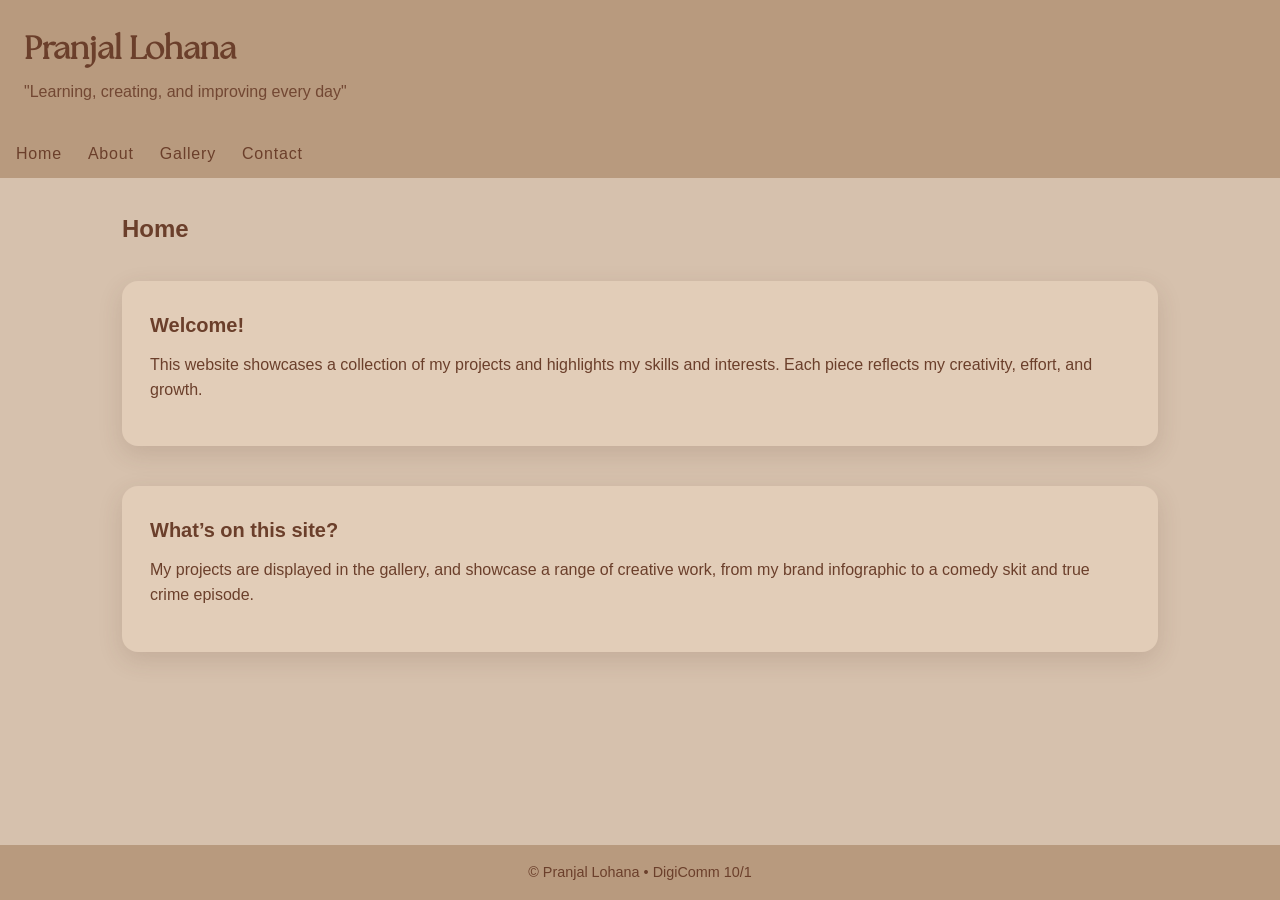
<file: index.html>
<!doctype html>
<html lang="en">
<head>
  <meta charset="utf-8">
  <meta name="viewport" content="width=device-width, initial-scale=1">
  <title>Pranjal Lohana • Home</title>

  <link rel="stylesheet" href="style.css">

</head>

<body>

  <!--
  FILE + LINK RULES (DO NOT IGNORE)
  1) Filenames must be lowercase: index.html, about.html, gallery.html OR projects.html, contact.html
  2) No spaces. No capitals. No renaming after you start.
  3) If a link doesn’t work, check spelling FIRST.
  4) Choose ONE navigation layout and use it on every page.
  -->

  <header>
    <h1>Pranjal Lohana</h1>
    <p>"Learning, creating, and improving every day"</p>
  </header>

  <!-- TOP NAV: directly under the header -->
  <nav aria-label="Main navigation">
    <a href="index.html">Home</a>
    <a href="about.html">About</a>

    <!-- Pick ONE and delete the other everywhere -->
    <a href="gallery.html">Gallery</a>
    <!-- <a href="projects.html">Projects</a> -->

    <a href="contact.html">Contact</a>
  </nav>

  <main>
    <h2>Home</h2>

    <section>
      <h3>Welcome!</h3>
      <p>This website showcases a collection of my projects and highlights my skills and interests. Each piece reflects my creativity, effort, and growth.</p>
    </section>

    <section>
      <h3>What’s on this site?</h3>
      <p>My projects are displayed in the gallery, and showcase a range of creative work, from my brand infographic to a comedy skit and true crime episode.</p>
    </section>
  </main>

  <footer>
    <p>© Pranjal Lohana • DigiComm 10/1</p>
  </footer>

<script defer src="https://static.cloudflareinsights.com/beacon.min.js/vcd15cbe7772f49c399c6a5babf22c1241717689176015" integrity="sha512-ZpsOmlRQV6y907TI0dKBHq9Md29nnaEIPlkf84rnaERnq6zvWvPUqr2ft8M1aS28oN72PdrCzSjY4U6VaAw1EQ==" data-cf-beacon='{"version":"2024.11.0","token":"890e296de4ab443083747c565b7457a5","r":1,"server_timing":{"name":{"cfCacheStatus":true,"cfEdge":true,"cfExtPri":true,"cfL4":true,"cfOrigin":true,"cfSpeedBrain":true},"location_startswith":null}}' crossorigin="anonymous"></script>
</body>
</html>
</file>
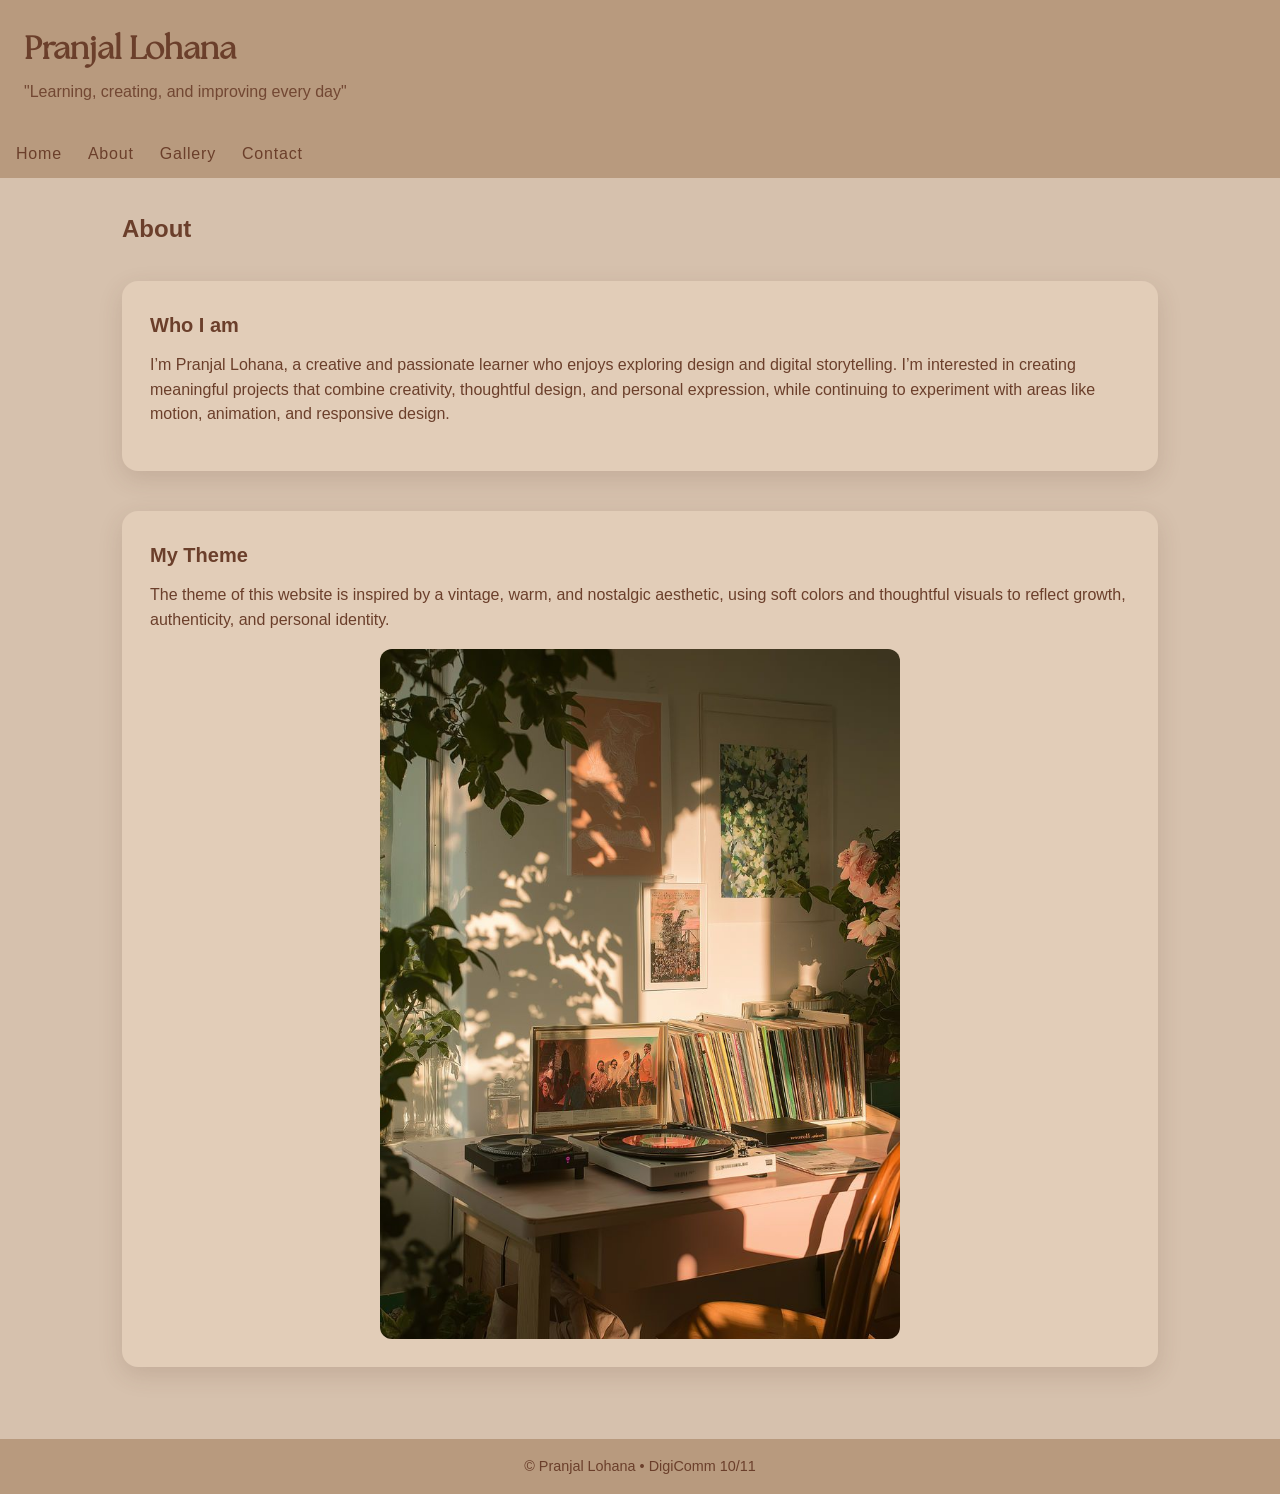
<file: about.html>
<!doctype html>
<html lang="en">
<head>
  <meta charset="utf-8">
  <meta name="viewport" content="width=device-width, initial-scale=1">
  <title>Pranjal Lohana • About</title>

  <link rel="stylesheet" href="style.css">

</head>

<body>

  <!--
  FILE + LINK RULES (DO NOT IGNORE)
  1) Filenames must be lowercase: index.html, about.html, gallery.html OR projects.html, contact.html
  2) No spaces. No capitals. No renaming after you start.
  3) If a link doesn’t work, check spelling FIRST.
  4) Choose ONE navigation layout and use it on every page.
  -->

  <header>
    <h1>Pranjal Lohana</h1>
    <p>"Learning, creating, and improving every day"</p>
  </header>

  <nav aria-label="Main navigation">
    <a href="index.html">Home</a>
    <a href="about.html">About</a>

    <!-- Pick ONE and delete the other everywhere -->
    <a href="gallery.html">Gallery</a>
    <!-- <a href="projects.html">Projects</a> -->

    <a href="contact.html">Contact</a>
  </nav>

  <main>
    <h2>About</h2>

    <section>
      <h3>Who I am</h3>
      <p>I’m Pranjal Lohana, a creative and passionate learner who enjoys exploring design and digital storytelling. I’m interested in creating meaningful projects that combine creativity, thoughtful design, and personal expression, while continuing to experiment with areas like motion, animation, and responsive design.</p>
    </section>

    <section>
      <h3>My Theme</h3>
      <p>The theme of this website is inspired by a vintage, warm, and nostalgic aesthetic, using soft colors and thoughtful visuals to reflect growth, authenticity, and personal identity.</p>
    <img src="images/profile.jpg" alt="A photo representing me">
    </section>

  </main>

  <footer>
    <p>© Pranjal Lohana • DigiComm 10/11</p>
  </footer>

<script defer src="https://static.cloudflareinsights.com/beacon.min.js/vcd15cbe7772f49c399c6a5babf22c1241717689176015" integrity="sha512-ZpsOmlRQV6y907TI0dKBHq9Md29nnaEIPlkf84rnaERnq6zvWvPUqr2ft8M1aS28oN72PdrCzSjY4U6VaAw1EQ==" data-cf-beacon='{"version":"2024.11.0","token":"890e296de4ab443083747c565b7457a5","r":1,"server_timing":{"name":{"cfCacheStatus":true,"cfEdge":true,"cfExtPri":true,"cfL4":true,"cfOrigin":true,"cfSpeedBrain":true},"location_startswith":null}}' crossorigin="anonymous"></script>
</body>
</html>
</file>
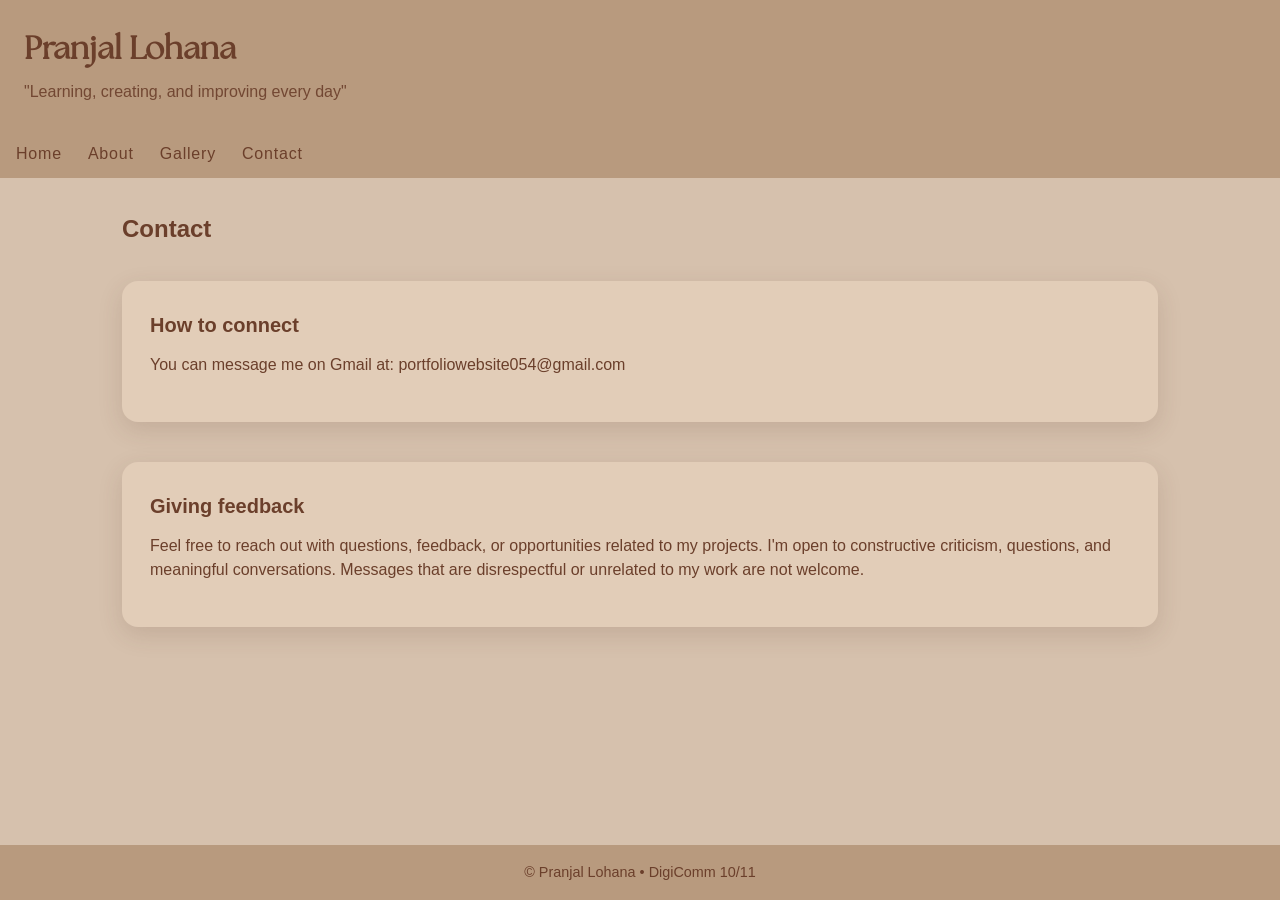
<file: contact.html>
<!doctype html>
<html lang="en">
<head>
  <meta charset="utf-8">
  <meta name="viewport" content="width=device-width, initial-scale=1">
  <title>Pranjal Lohana • Contact</title>

  <link rel="stylesheet" href="style.css">

</head>

<body>

  <!--
  FILE + LINK RULES (DO NOT IGNORE)
  1) Filenames must be lowercase: index.html, about.html, gallery.html OR projects.html, contact.html
  2) No spaces. No capitals. No renaming after you start.
  3) If a link doesn’t work, check spelling FIRST.
  4) Choose ONE navigation layout and use it on every page.
  -->

  <header>
    <h1>Pranjal Lohana</h1>
    <p>"Learning, creating, and improving every day"</p>
  </header>

  <nav aria-label="Main navigation">
    <a href="index.html">Home</a>
    <a href="about.html">About</a>

    <!-- Pick ONE and delete the other everywhere -->
    <a href="gallery.html">Gallery</a>
    <!-- <a href="projects.html">Projects</a> -->

    <a href="contact.html">Contact</a>
  </nav>

  <main>
    <h2>Contact</h2>

    <section>
      <h3>How to connect</h3>
      <p>You can message me on Gmail at: portfoliowebsite054@gmail.com</p>
    </section>

    <section>
      <h3>Giving feedback</h3>
      <p>Feel free to reach out with questions, feedback, or opportunities related to my projects. I'm open to constructive criticism, questions, and meaningful conversations. Messages that are disrespectful or unrelated to my work are not welcome.</p>
    </section>
  </main>

  <footer>
    <p>© Pranjal Lohana • DigiComm 10/11</p>
  </footer>

<script defer src="https://static.cloudflareinsights.com/beacon.min.js/vcd15cbe7772f49c399c6a5babf22c1241717689176015" integrity="sha512-ZpsOmlRQV6y907TI0dKBHq9Md29nnaEIPlkf84rnaERnq6zvWvPUqr2ft8M1aS28oN72PdrCzSjY4U6VaAw1EQ==" data-cf-beacon='{"version":"2024.11.0","token":"890e296de4ab443083747c565b7457a5","r":1,"server_timing":{"name":{"cfCacheStatus":true,"cfEdge":true,"cfExtPri":true,"cfL4":true,"cfOrigin":true,"cfSpeedBrain":true},"location_startswith":null}}' crossorigin="anonymous"></script>
</body>
</html>
</file>
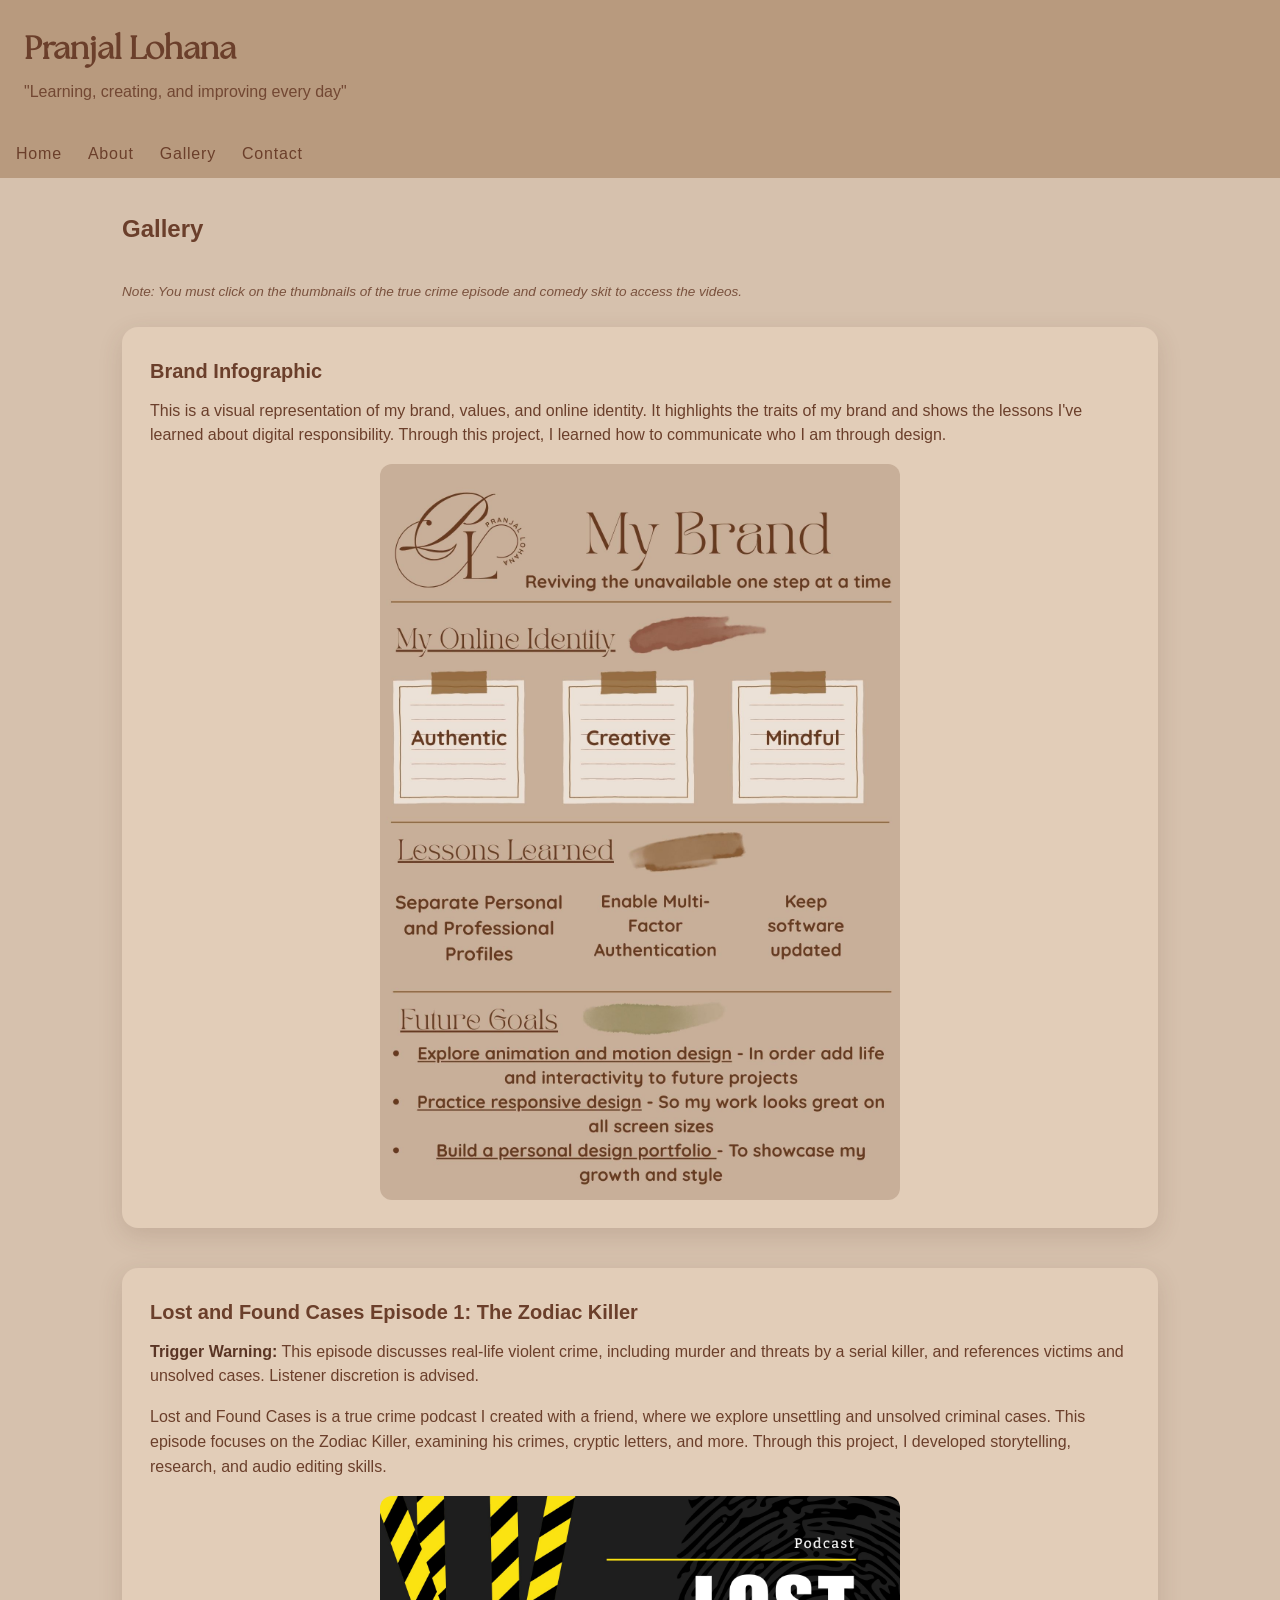
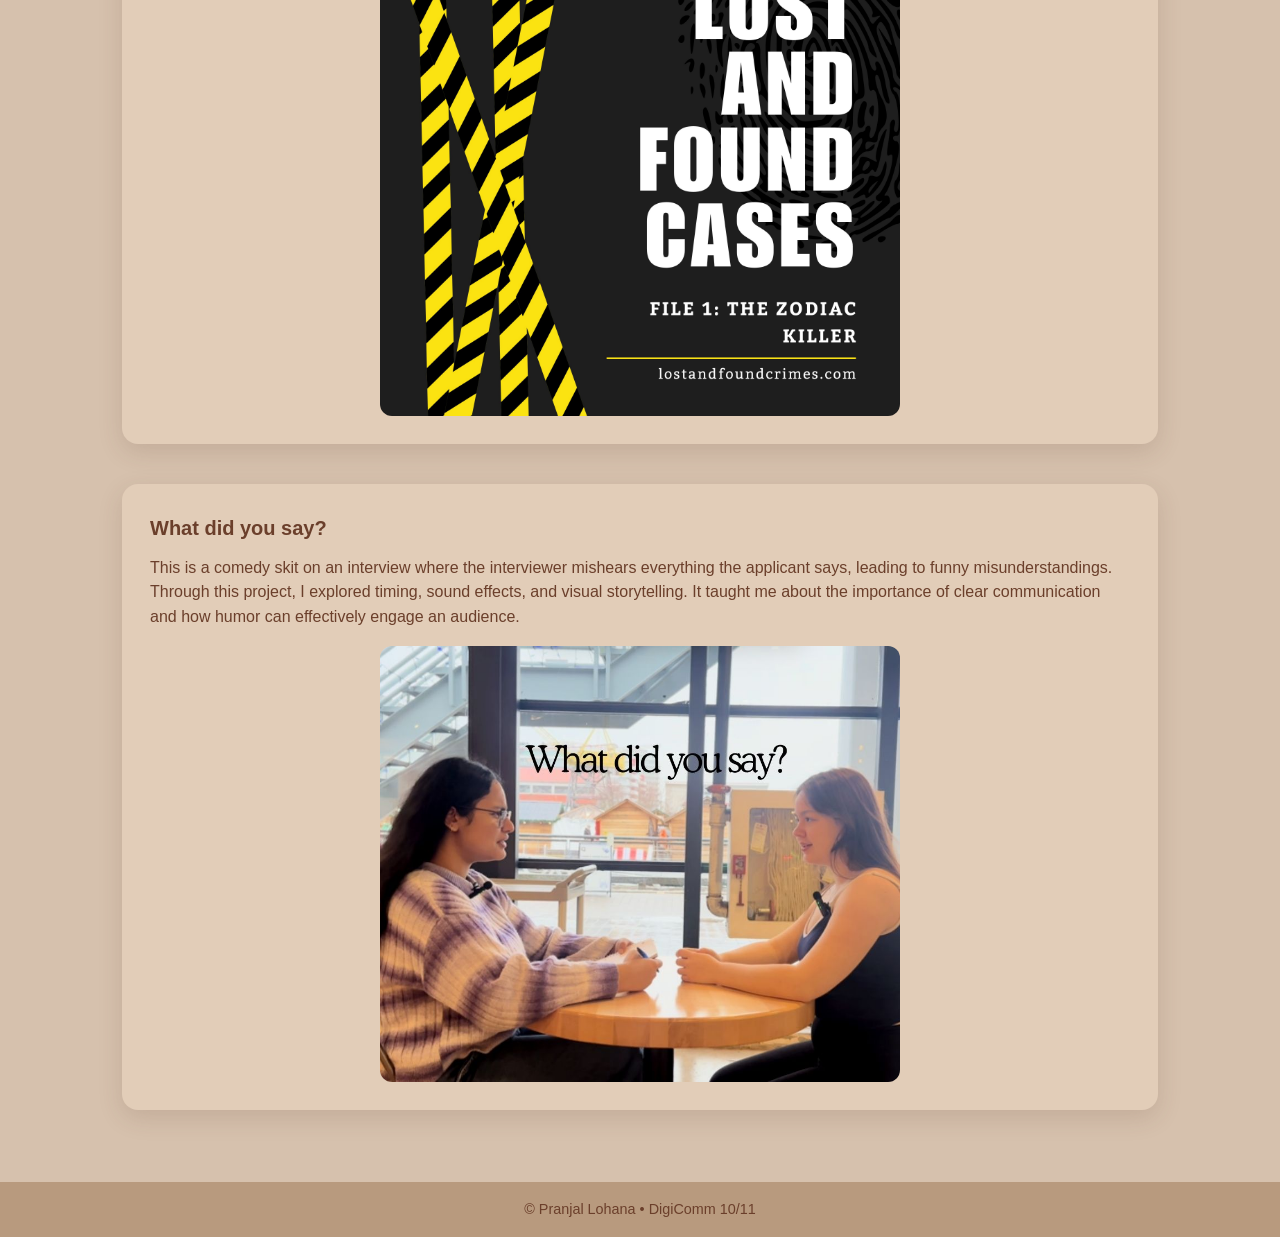
<file: gallery.html>
<!doctype html>
<html lang="en">
<head>
  <meta charset="utf-8">
  <meta name="viewport" content="width=device-width, initial-scale=1">
  <title>Pranjal Lohana • Gallery</title>

  <link rel="stylesheet" href="style.css">

</head>

<body>

  <!--
  FILE + LINK RULES (DO NOT IGNORE)
  1) Filenames must be lowercase: index.html, about.html, gallery.html OR projects.html, contact.html
  2) No spaces. No capitals. No renaming after you start.
  3) If a link doesn’t work, check spelling FIRST.
  4) Choose ONE navigation layout and use it on every page.
  -->

  <header>
    <h1>Pranjal Lohana</h1>
    <p>"Learning, creating, and improving every day"</p>
  </header>

  <nav aria-label="Main navigation">
    <a href="index.html">Home</a>
    <a href="about.html">About</a>

    <!-- Pick ONE and delete the other everywhere -->
    <a href="gallery.html">Gallery</a>
    <!-- <a href="projects.html">Projects</a> -->

    <a href="contact.html">Contact</a>
  </nav>

  <main>
    <h2>Gallery</h2>
    <p class="gallery-note">
  Note: You must click on the thumbnails of the true crime episode and comedy skit to access the videos.
</p>


<section>
  <h3>Brand Infographic</h3>
  <p>
    This is a visual representation of my brand, values, and online identity.
    It highlights the traits of my brand and shows the lessons I've learned
    about digital responsibility. Through this project, I learned how to
    communicate who I am through design.
  </p>
  <img src="images/brand-infographic.jpg" alt="Brand infographic">
</section>

<section>
  <h3>Lost and Found Cases Episode 1: The Zodiac Killer</h3>
  <p>
    <strong>Trigger Warning:</strong> This episode discusses real-life violent crime,
    including murder and threats by a serial killer, and references victims and
    unsolved cases. Listener discretion is advised.
  </p>
  <p>
    Lost and Found Cases is a true crime podcast I created with a friend, where we
    explore unsettling and unsolved criminal cases. This episode focuses on the
    Zodiac Killer, examining his crimes, cryptic letters, and more. Through this
    project, I developed storytelling, research, and audio editing skills.
  </p>

  <a href="https://sd44o365-my.sharepoint.com/:v:/g/personal/277691s_sd44_ca/IQAT8nnShXgfTZFgqIZwr5bNARWYlDlD16DjVcVgevtIeuU" target="_blank">
    <img src="images/episode1-thumbnail.jpg" alt="Lost and Found Cases Episode 1 thumbnail">
  </a>
</section>

<section>
  <h3>What did you say?</h3>
  <p>
    This is a comedy skit on an interview where the interviewer mishears everything
    the applicant says, leading to funny misunderstandings. Through this project,
    I explored timing, sound effects, and visual storytelling. It taught me about
    the importance of clear communication and how humor can effectively engage an
    audience.
  </p>

  <a href="https://sd44o365-my.sharepoint.com/:v:/g/personal/277691s_sd44_ca/IQBkW37yAH6XTJT2gkKYj_mdAUYoFzuzpYZUIH7dRQ7-Aps" target="_blank">
    <img src="images/What-did-you-say-Thumbnail.jpg" alt="What did you say thumbnail">
  </a>
</section>

  </main>

  <footer>
    <p>© Pranjal Lohana • DigiComm 10/11</p>
  </footer>

<script defer src="https://static.cloudflareinsights.com/beacon.min.js/vcd15cbe7772f49c399c6a5babf22c1241717689176015" integrity="sha512-ZpsOmlRQV6y907TI0dKBHq9Md29nnaEIPlkf84rnaERnq6zvWvPUqr2ft8M1aS28oN72PdrCzSjY4U6VaAw1EQ==" data-cf-beacon='{"version":"2024.11.0","token":"890e296de4ab443083747c565b7457a5","r":1,"server_timing":{"name":{"cfCacheStatus":true,"cfEdge":true,"cfExtPri":true,"cfL4":true,"cfOrigin":true,"cfSpeedBrain":true},"location_startswith":null}}' crossorigin="anonymous"></script>
</body>
</html>
</file>
<file: style.css>
/* ==================================================
   FONT IMPORTS
   ================================================== */

@font-face {
  font-family: "The Seasons";
  src: url("fonts/the-seasons-regular.ttf") format("truetype");
  font-weight: normal;
  font-style: normal;
}

@font-face {
  font-family: "TAN Pearl";
  src: url("fonts/tan-pearl.otf") format("opentype");
  font-weight: normal;
  font-style: normal;
}

/* ==================================================
   GLOBAL STYLES
   ================================================== */

/* ==================================================
   STICKY FOOTER LAYOUT
   ================================================== */

html, body {
  height: 100%;
}

body {
  display: flex;
  flex-direction: column;
}

main {
  flex: 1;
}


* {
  box-sizing: border-box;
  margin: 0;
  padding: 0;
}

body {
  font-family: "TAN Pearl", serif;
  background-color: #d6c1ad; /* soft beige */
  color: #6b3f2b; /* warm brown text */
  line-height: 1.6;
}

/* ==================================================
   HEADER + TOP NAV
   ================================================== */

header {
  background-color: #b89a7e; /* warm tan */
  color: #6b3f2b;
  padding: 1.5rem;
}

header h1 {
  font-family: "The Seasons", serif;
  margin-bottom: 0.25rem;
}

header p {
  font-size: 0.10
  rem;
  opacity: 0.90;
  font-family: "Arial", Arial, sans-serif;


} 

nav {
  background-color: #b89a7e;
  padding: 0.75rem 1rem;
}

nav a {
  font-family: "Arial", serif;
  color: #6b3f2b;
  text-decoration: none;
  margin-right: 1.25rem;
  letter-spacing: 0.05em;
}

nav a:hover {
  color: #8a5a44; /* accent brown */
  text-decoration: underline;
}

/* ==================================================
   MAIN CONTENT
   ================================================== */

main {
  background-color: #d6c1ad;
  padding: 2rem;
  max-width: 1100px;
  margin: auto;
  font-family: "Arial", serif;
}

main h2 {
  font-family: "Arial", serif;
  margin-bottom: 1rem;
}

section {
  margin-bottom: 2rem;
}

/* ==================================================
   FOOTER
   ================================================== */

footer {
  background-color: #b89a7e; /* darker brown */
  color: #6b3f2b; /* light beige text */
  text-align: center;
  padding: 1rem;
  font-size: 0.90rem;
  font-family: "Arial", serif;
}
/* ==================================================
   GALLERY / CARD STYLE IMAGES
   ================================================== */

section img {
  width: 100%;
  max-width: 500px;
  display: block;
  border-radius: 12px;
}

/* Card container effect */
section {
  background-color: #e2cdb8; /* slightly lighter than background */
  padding: 1.5rem;
  border-radius: 14px;
  box-shadow: 0 6px 20px rgba(90, 53, 37, 0.15);
}

/* Add breathing room between cards */
section + section {
  margin-top: 2rem;
}

/* Make clickable thumbnails feel intentional */
section a img {
  transition: transform 0.25s ease, box-shadow 0.25s ease;
  cursor: pointer;
}

section a img:hover {
  transform: scale(1.02);
  box-shadow: 0 8px 24px rgba(90, 53, 37, 0.25);
}
section h3 {
  margin-bottom: 0.75rem;
}

section p {
  margin-bottom: 1rem;
  line-height: 1.5;
}

section img {
  margin-top: 0.75rem;
}
/* ==================================================
   GALLERY LAYOUT
   ================================================== */

/* Space under Gallery title */
main h2 {
  margin-bottom: 2rem;
}

/* Card container */
main section {
  background-color: #e2cdb8; /* lighter beige card */
  padding: 1.75rem;
  border-radius: 16px;
  box-shadow: 0 8px 24px rgba(90, 53, 37, 0.15);
  margin-bottom: 2.5rem;
}

/* Section headings */
main section h3 {
  font-size: 1.25rem;
  margin-bottom: 0.75rem;
}

/* Paragraph spacing */
main section p {
  margin-bottom: 1rem;
  line-height: 1.55;
}

/* Images inside gallery cards */
main section img {
  display: block;
  width: 100%;
  max-width: 520px;
  margin-top: 1rem;
  border-radius: 12px;
}

/* Center images if smaller than container */
main section a img,
main section > img {
  margin-left: auto;
  margin-right: auto;
}

/* Hover effect for video thumbnails */
main section a img {
  transition: transform 0.25s ease, box-shadow 0.25s ease;
}

main section a img:hover {
  transform: scale(1.02);
  box-shadow: 0 10px 28px rgba(90, 53, 37, 0.25);
}

/* Trigger warning emphasis */
main section strong {
  color: #5a3525;
}
.gallery-note {
  font-size: 0.85rem;
  opacity: 0.85;
  margin-bottom: 1.5rem;
  font-family: "Arial", Arial, sans-serif;
  font-style: italic;
}
</file>
